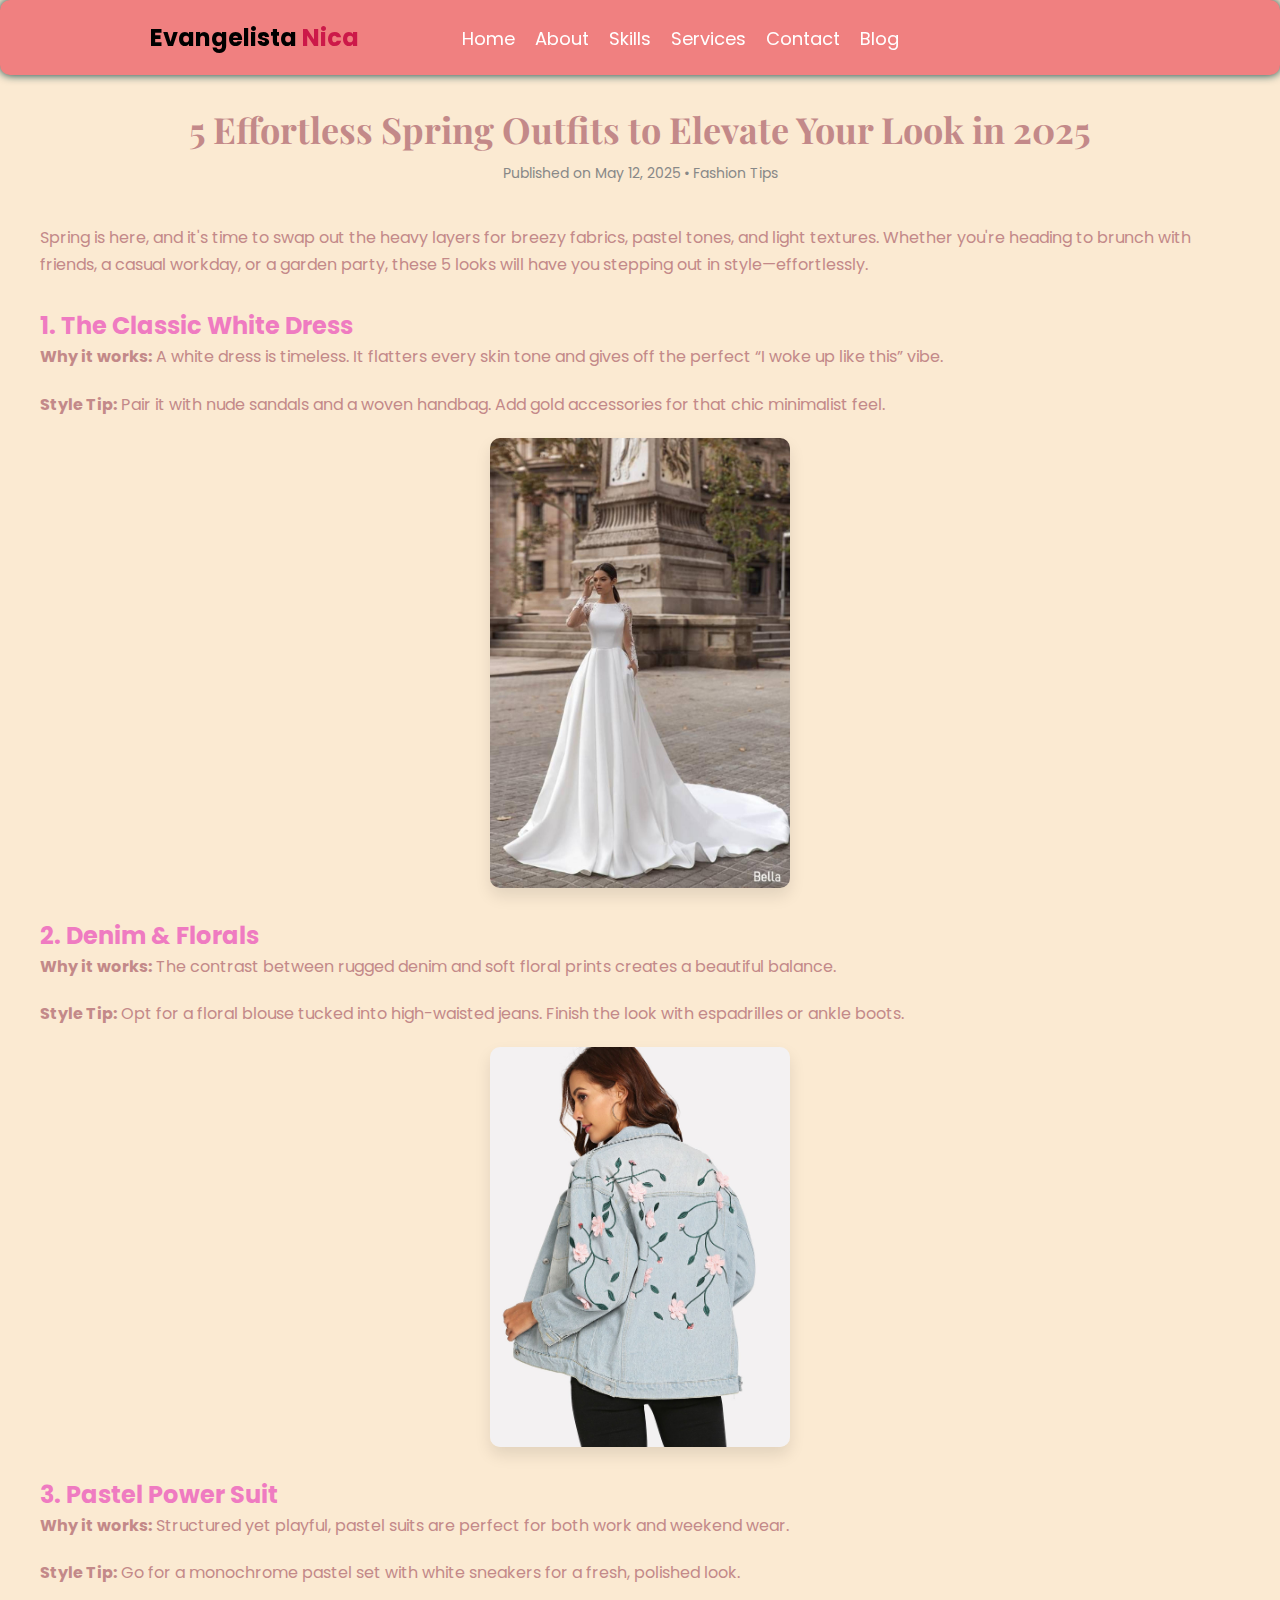
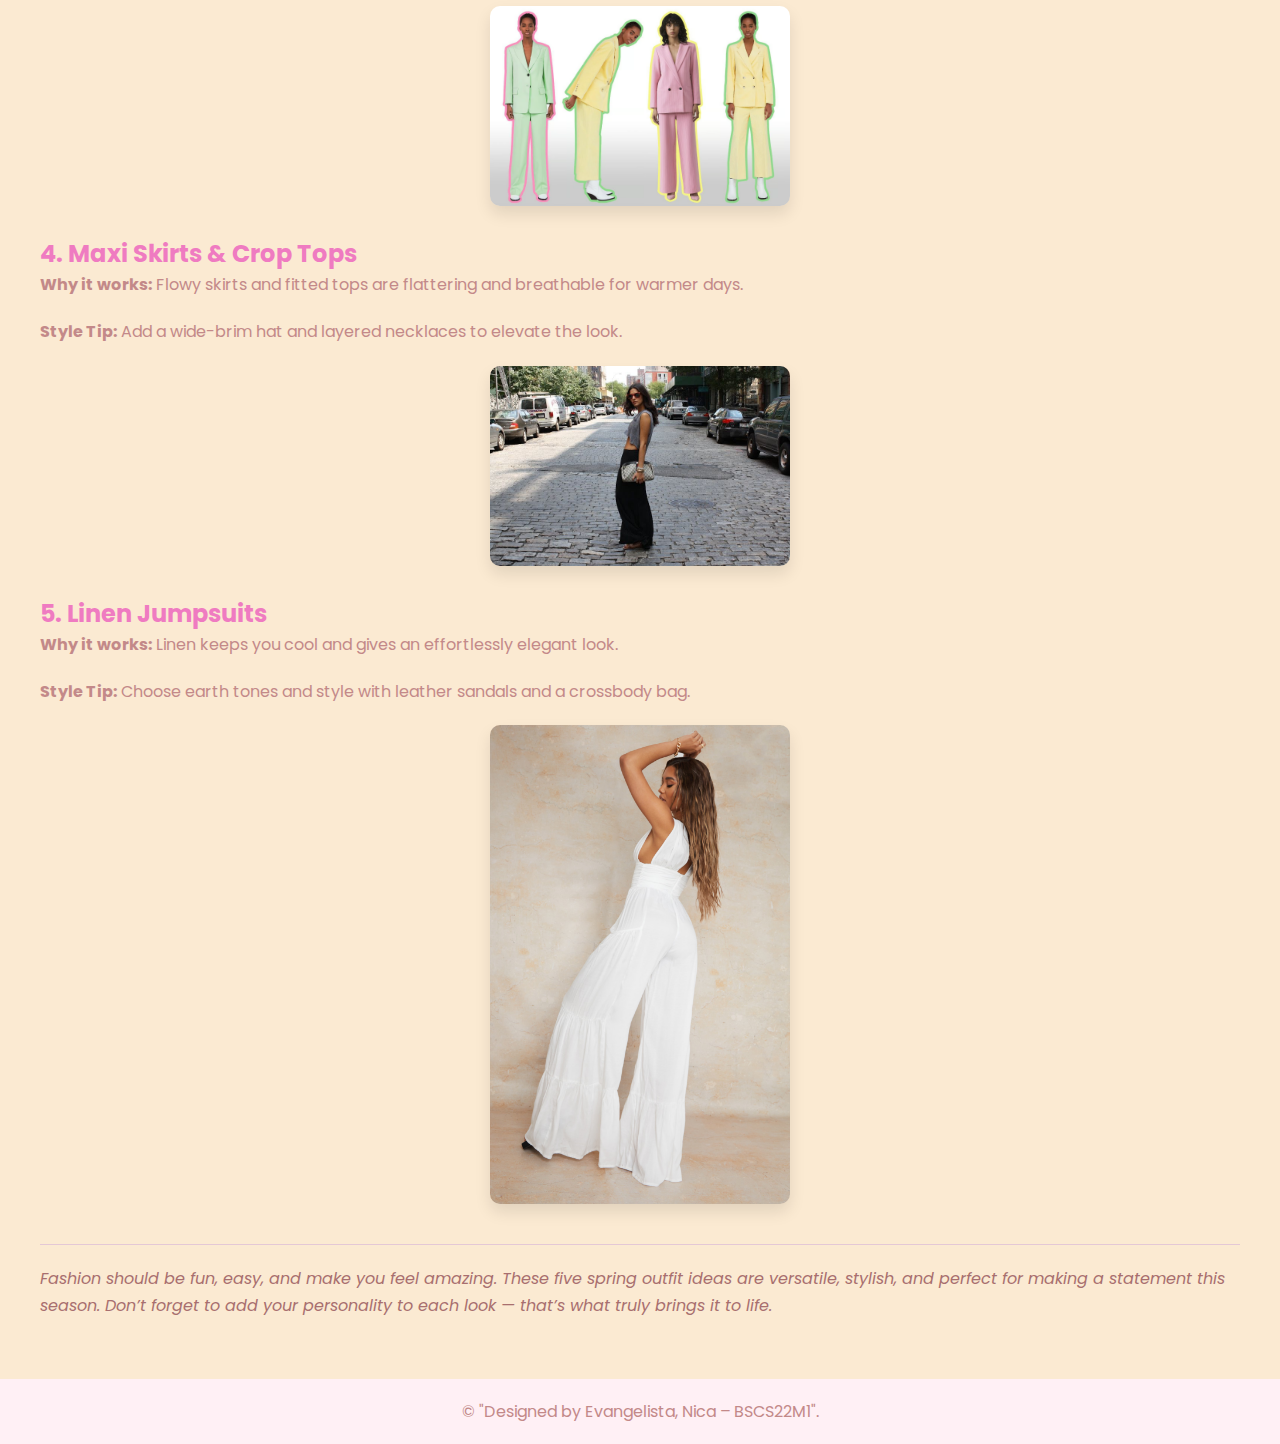
<file: nica_final_project-main/nica_portfolio-main (1)/nica_portfolio-main/nica_portfolio-main/portfolio/blog.html>
<!DOCTYPE html>
<html lang="en">
<head>
    <meta charset="UTF-8">
    <meta name="viewport" content="width=device-width, initial-scale=1.0">
    <link rel="stylesheet" href="https://cdnjs.cloudflare.com/ajax/libs/font-awesome/6.7.2/css/all.min.css">
    <link href="https://fonts.googleapis.com/css2?family=Playfair+Display:wght@500;700&display=swap" rel="stylesheet">
    <link rel="stylesheet" href="css/style.css">
    <title>Nica-Blog</title>
</head>
<body>
    <header>
    <div class="container" id="home">
        <div class="logo">Evangelista <span>Nica</span></div> 
            <label class="main mobile-menu">
            <input class="inp" type="checkbox" />
            <div class="bar">
                <span class="top bar-list"></span>
                <span class="middle bar-list"></span>
                <span class="bottom bar-list"></span>
            </div>
            <section class="menu-container">
                <div class="menu-list"><a href="index.html">Home</a></div>
                <div class="menu-list"><a href="about.html">About</a></div>
                <div class="menu-list"><a href="contact.html">Contact</a></div>
                <div class="menu-list"><a href="skills.html">Skills</a></div>
                <div class="menu-list"><a href="services.html">Services</a></div>
                <div class="menu-list"><a href="blog.html">Blog</a></div>
            </section>
            </label>

            <nav class="desktop-menu">
            <ul class="nav-links" id="nav-links">
                <li><a href="index.html">Home</a></li>
                <li><a href="about.html">About</a></li>
                <li><a href="skills.html">Skills</a></li>
                <li><a href="services.html">Services</a></li>
                <li><a href="contact.html">Contact</a></li>
                <li><a href="blog.html">Blog</a></li>
            </ul>
            </nav>
        </div>
    </header>


    <section class="blog-post-section">
        <div class="container">
            <h1 class="blog-title">5 Effortless Spring Outfits to Elevate Your Look in 2025</h1>
            <p class="blog-date">Published on May 12, 2025 • Fashion Tips</p>

            <div class="blog-content">
            <p>Spring is here, and it's time to swap out the heavy layers for breezy fabrics, pastel tones, and light textures. Whether you're heading to brunch with friends, a casual workday, or a garden party, these 5 looks will have you stepping out in style—effortlessly.</p>

            <h2>1. The Classic White Dress</h2>
            <p><strong>Why it works:</strong> A white dress is timeless. It flatters every skin tone and gives off the perfect “I woke up like this” vibe.</p>
            <p><strong>Style Tip:</strong> Pair it with nude sandals and a woven handbag. Add gold accessories for that chic minimalist feel.</p>
            <img src="whitedress.jpg" alt="White Dress Spring Outfit" class="blog-image">

            <h2>2. Denim & Florals</h2>
            <p><strong>Why it works:</strong> The contrast between rugged denim and soft floral prints creates a beautiful balance.</p>
            <p><strong>Style Tip:</strong> Opt for a floral blouse tucked into high-waisted jeans. Finish the look with espadrilles or ankle boots.</p>
            <img src="denim.jpg" alt="Denim and Floral Spring Outfit" class="blog-image">

            <h2>3. Pastel Power Suit</h2>
            <p><strong>Why it works:</strong> Structured yet playful, pastel suits are perfect for both work and weekend wear.</p>
            <p><strong>Style Tip:</strong> Go for a monochrome pastel set with white sneakers for a fresh, polished look.</p>
            <img src="pastelpower.jpg" alt="Pastel Suit Outfit" class="blog-image">

            <h2>4. Maxi Skirts & Crop Tops</h2>
            <p><strong>Why it works:</strong> Flowy skirts and fitted tops are flattering and breathable for warmer days.</p>
            <p><strong>Style Tip:</strong> Add a wide-brim hat and layered necklaces to elevate the look.</p>
            <img src="croptop.jpg" alt="Maxi Skirt and Crop Top Outfit" class="blog-image">

            <h2>5. Linen Jumpsuits</h2>
            <p><strong>Why it works:</strong> Linen keeps you cool and gives an effortlessly elegant look.</p>
            <p><strong>Style Tip:</strong> Choose earth tones and style with leather sandals and a crossbody bag.</p>
            <img src="LinenJumpsuits.jpg" alt="Linen Jumpsuit Outfit" class="blog-image">

            <div class="blog-conclusion">
                <p>Fashion should be fun, easy, and make you feel amazing. These five spring outfit ideas are versatile, stylish, and perfect for making a statement this season. Don’t forget to add your personality to each look — that’s what truly brings it to life.</p>
            </div>
            </div>
        </div>
    </section>

    <footer>
    <div class="footer-content">
        <p>&copy; "Designed by Evangelista, Nica – BSCS22M1".</p>
    </div>
    </footer>
</body>
</html>
</file>
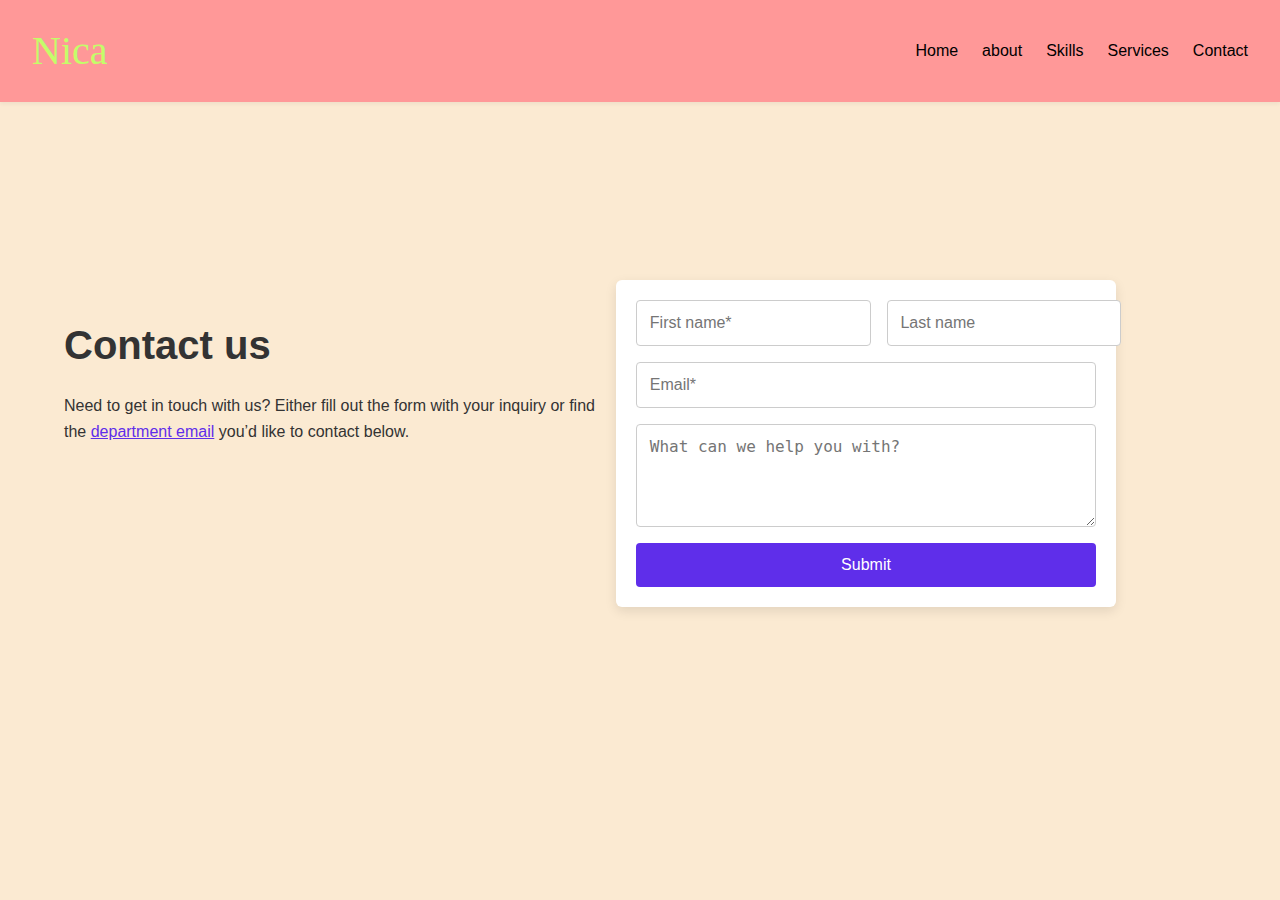
<file: nica_final_project-main/nica_portfolio-main (1)/nica_portfolio-main/nica_portfolio-main/portfolio/collabme.html>
<!DOCTYPE html>
<html lang="en">
<head>
  <meta charset="UTF-8" />
  <meta name="viewport" content="width=device-width, initial-scale=1.0"/>
  <title>Contact Us - Privy</title>
  <link rel="stylesheet" href="css/collabme.css" />
</head>
<body>
  <header class="navbar">
    <div class="logo">Nica</div>
    <nav>
      <ul class="nav-links">
        <li><a href="index.html">Home</a></li>
        <li><a href="about.html">about</a></li>
        <li><a href="services.html">Skills</a></li>
        <li><a href="services.html">Services</a></li>
        <li><a href="contact.html">Contact</a></li>
      </ul>
    </nav>
    
  </header>

  <main class="contact-section">
    <div class="contact-text">
      <h1>Contact us</h1>
      <p>
        Need to get in touch with us? Either fill out the form with your inquiry or find the
        <a href="#">department email</a> you’d like to contact below.
      </p>
    </div>
    <div class="contact-form-card">
      <form>
        <div class="form-row">
          <input type="text" placeholder="First name*" required />
          <input type="text" placeholder="Last name" />
        </div>
        <input type="email" placeholder="Email*" required />
        <textarea placeholder="What can we help you with?" rows="4"></textarea>
        <button type="submit" class="submit-btn">Submit</button>
      </form>
    </div>
  </main>
</body>
</html>
</file>
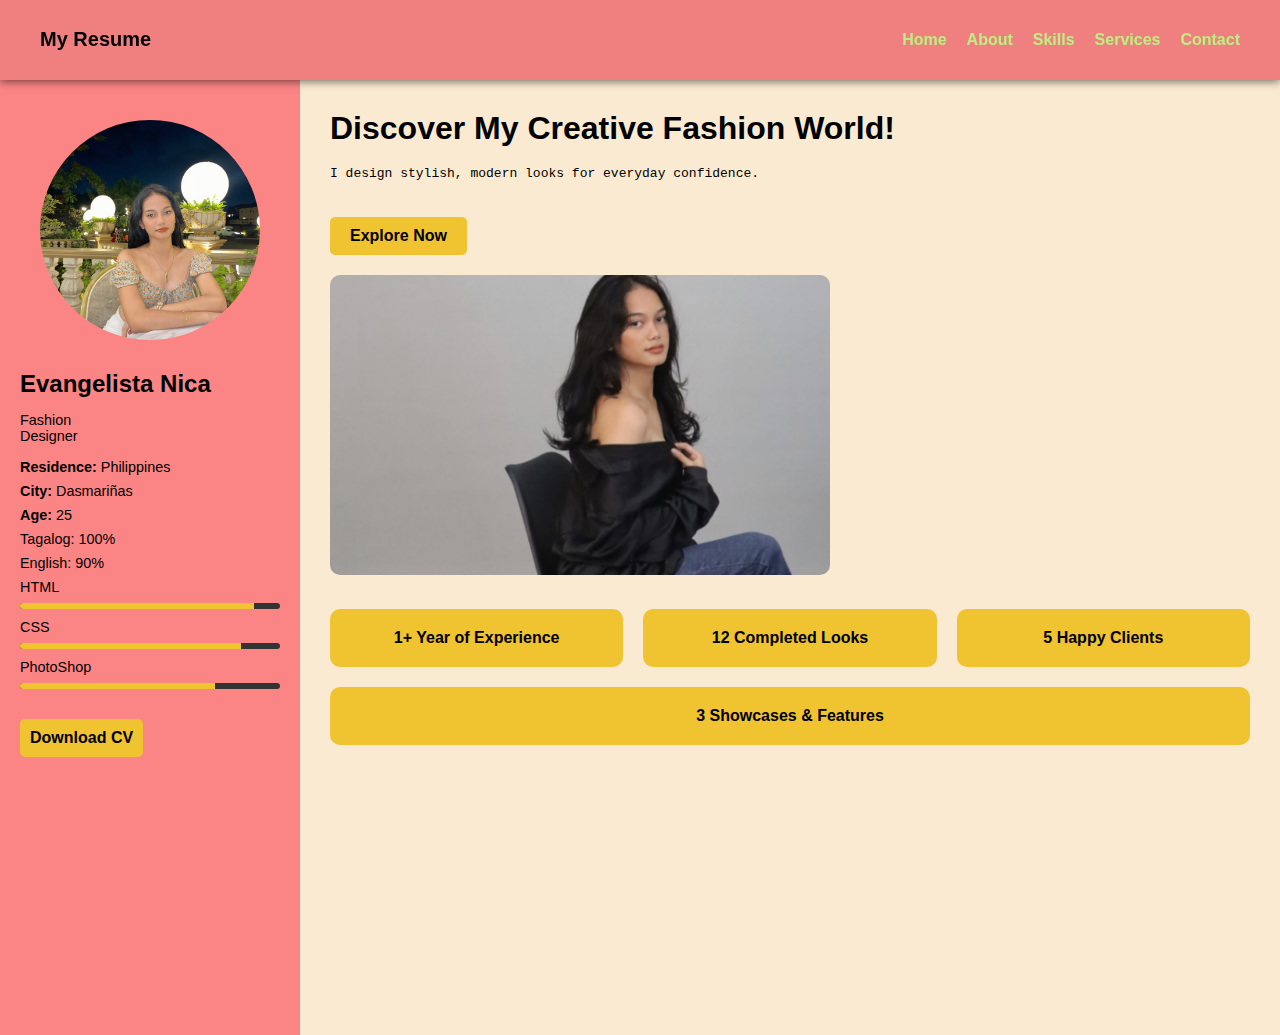
<file: nica_final_project-main/nica_portfolio-main (1)/nica_portfolio-main/nica_portfolio-main/portfolio/resume.html>
<!DOCTYPE html>
<html lang="en">
<head>
  <meta charset="UTF-8" />
  <meta name="viewport" content="width=device-width, initial-scale=1.0"/>
  <title>Evangelista, Nica</title>
  <link rel="stylesheet" href="css/resume.css" />
</head>
<body>

  <div class="navbar animate">
    <div class="nav-container">
      <h1 class="logo">My Resume</h1>

      <!-- Burger icon -->
      <div class="menu-toggle" id="menu-toggle">☰</div>

      <ul class="nav-links" id="nav-links">
        <li><a href="index.html">Home</a></li>
        <li><a href="about.html">About</a></li>
        <li><a href="skills.html">Skills</a></li>
        <li><a href="services.html">Services</a></li>
        <li><a href="contact.html">Contact</a></li>
      </ul>
    </div>
  </div>

  <div class="container">
    <aside class="sidebar fade-in">
      <div class="profile">
        <img src="nica.jpg" alt="Profile Photo" class="profile-img" />
        <h2>Evangelista Nica</h2>
        <p>Fashion<br>Designer</p>
      </div>
      <div class="info">
        <p><strong>Residence:</strong> Philippines</p>
        <p><strong>City:</strong> Dasmariñas</p>
        <p><strong>Age:</strong> 25</p>
        <div class="languages">
          <p>Tagalog: 100%</p>
          <p>English: 90%</p>
        </div>
        <div class="skills">
          <p>HTML</p><div class="bar"><div class="fill" style="width: 90%"></div></div>
          <p>CSS</p><div class="bar"><div class="fill" style="width: 85%"></div></div>
          <p>PhotoShop</p><div class="bar"><div class="fill" style="width: 75%"></div></div>
        </div>
        <a href="#" class="btn">Download CV</a>
      </div>
    </aside>

    <main class="main-content">
      <section class="hero animate">
        <div class="text">
          <h1>Discover My Creative Fashion World!</h1>
          <p><code>I design stylish, modern looks for everyday confidence.</code></p>
          <a href="#" class="btn-yellow">Explore Now</a>
        </div>
        <div class="hero-img">
          <img src="fashion5.jpg" alt="Hero Image" />
        </div>
      </section>

      <section class="stats fade-in">
        <div><strong>1+</strong> Year of Experience</div>
        <div><strong>12</strong> Completed Looks</div>
        <div><strong>5</strong> Happy Clients</div>
        <div><strong>3</strong> Showcases & Features</div>
      </section>

      <section class="services fade-in">
        <h2>My Services</h2>
        <div class="cards">
          <div class="card">
            <h3>Custom Clothing Design</h3>
            <p>Tailored elegance made just for you...</p>
            <a href="contact.html">Contact me</a>
          </div>
          <div class="card">
            <h3>Draping Techniques</h3>
            <p>Great design means nothing without great fit...</p>
            <a href="contact.html">Contact me</a>
          </div>
          <div class="card">
            <h3>Garment Fitting and Alteration</h3>
            <p>We offer precise fitting and expert alterations...</p>
            <a href="contact.html">Contact me</a>
          </div>
        </div>
      </section>
    </main>
  </div>

  <script src="javascript/resume.js"></script>
</body>
</html>
</file>
<file: nica_final_project-main/nica_portfolio-main (1)/nica_portfolio-main/nica_portfolio-main/portfolio/css/style.css>
@import url("https://fonts.googleapis.com/css2?family=Poppins:wght@400;600;700&display=swap");

* {
  margin: 0;
  padding: 0;
  box-sizing: border-box;
}

body {
  font-family: 'Poppins', sans-serif;
  background-color: #fbead2;
  color: #000000;
  padding: 0px;
}

.container {
  width: 100%;
  max-width: 1200px;
  margin: auto;
}

header {
  display: flex;
  justify-content: space-between;
  align-items: center; 
  padding: 20px 30px;
  position: sticky;
  top: 0;
  background: lightcoral;
  z-index: 1000;
  border-radius: 10px;
  box-shadow: #003c3d 0px 0px 10px;
} 

.head-text {
  font-size: 35px;
  font-style: italic;
  font-weight: bold;
  font-family: 'Playfair Display', serif;
  text-align: center;
  color: #c38989;
  margin-top: 0;
  margin-bottom: 0;
  padding-top: 0;
  padding-bottom: 0;
}

.logo {
  font-size: 24px;
  font-weight: bold;
  padding-left: 110px; 
  color: #000000;
}

.logo span {
  color: #cc1949;
}

.inp {
  display: none;
}

/* Hamburger Bar Styles */
.bar {
  display: inline-flex;
  flex-direction: column;
  justify-content: space-between;
  width: 30px;
  height: 25px;
  cursor: pointer;
  z-index: 1001;
  position: relative;
}

.bar-list {
  display: block;
  height: 3px;
  background-color: rgb(3, 3, 3);
  margin: 4px 0;
  border-radius: 2px;
  transition: all 0.3s ease;
}

/* Animate to X when checked */
.inp:checked + .bar .top {
  transform: rotate(45deg) translate(5px, 5px);
}
.inp:checked + .bar .middle {
  opacity: 0;
}
.inp:checked + .bar .bottom {
  transform: rotate(-45deg) translate(6px, -6px);
}

/* Menu Container */
.menu-container {
  display: none;
  flex-direction: column;
  position: absolute;
  top: 60px;
  right: 0;
  width: 200px;
  border-radius: 5px;
  box-shadow: none;
  background-color: transparent;
  z-index: 1000;
}


.menu-list {
  border-bottom: 1px solid #444;
}

.menu-list a {
  display: block;
  padding: 22px 20px;
  color: inherit;
  text-decoration: none;
  background: transparent;
}


/* Show menu when checkbox is checked */
.inp:checked ~ .menu-container {
  display: flex;
}
.desktop-menu,
.main {
  position: fixed; /* or sticky if you want it to scroll into view */
  top: 20px;
  width: 100%;
}
/* Desktop styles */
@media screen and (min-width: 768px) {
  .mobile-menu {
    display: none;
  }

  .desktop-menu {
    display: block;
    position: fixed;
    top: 20px;
    width: 100%;
  }

  .desktop-menu .nav-links {
    display: flex;
    justify-content: center;
    list-style: none;
    padding: 10px 0;
    position: sticky;
  }

  .desktop-menu .nav-links li {
    margin: 990px 10px;
  }

  .desktop-menu .nav-links a {
    color: white;
    text-decoration: none;
    font-size: 18px;
  }
}.inp {
  display: none;
}

/* Hamburger Bar Styles */
.bar {
  display: inline-flex;
  flex-direction: column;
  justify-content: space-between;
  width: 30px;
  height: 30px;
  cursor: pointer;
  z-index: 1001;
  position: relative;
}

.bar-list {
  display: block;
  height: 5px; /* increased from 3px to 5px for boldness */
  background-color: white;
  margin: 4px 0;
  border-radius: 3px; /* optional: keeps it smooth */
  transition: all 0.3s ease;
}


/* Animate to X when checked */
.inp:checked + .bar .top {
  transform: rotate(45deg) translate(5px, 5px);
}
.inp:checked + .bar .middle {
  opacity: 0;
}
.inp:checked + .bar .bottom {
  transform: rotate(-35deg) translate(6px, -6px);
}

/* Menu Container */
.menu-container {
  display: none;
  flex-direction: column;
  position: absolute;
  top: 60px;
  right: 0;
  background-color: #333;
  width: 200px;
  border-radius: 5px;
  box-shadow: 0 4px 6px rgba(0,0,0,0.3);
  z-index: 1000;
}

.menu-list {
  border-bottom: 1px solid #444;
}

.menu-list a {
  display: block;
  padding: 12px 20px;
  color: white;
  text-decoration: none;
}

/* Show menu when checkbox is checked */
.inp:checked ~ .menu-container {
  display: flex;
}

/* Desktop styles */
@media screen and (min-width: 768px) {
  .mobile-menu {
    display: none;
  }

  .desktop-menu {
    display: block;
    position: fixed;
    top: 0;
    width: 100%;
  }

.desktop-menu .nav-links {
  display: flex;
  align-items: center;
  list-style: none;
  margin: 0;
  padding: 0;
}

  .desktop-menu .nav-links li {
    margin: 25px 10px;
  }

  .desktop-menu .nav-links a {
    color: white;
    text-decoration: none;
    font-size: 18px;
  }
}


html {
  scroll-behavior: smooth;
}

.fashion-grid {
  width: auto;
  display: grid;
  grid-template-columns: repeat(3, 1fr);
  gap: 15px;
  margin: 0;
  padding: 0; 
  border-radius: 10px;
  animation: appear 5s linear;
}

@keyframes appear {
  from{
    opacity: 0;
    scale: 0.5;
  }

  to{
    opacity: 1;
    scale: 1;
  }
}

.fashion-grid > img{
  display: flex;
  justify-content: center;
  align-items: center;
}

.img4{
  grid-column: span 1;
  width: 220px;
  height: 290px;
  object-fit: cover;
  border-radius: 10px;
}

.img4:hover{
  transform: scale(1.1);
  transition: 1s;
}

.img6{
  grid-column: span 1;
  width: 220px;
  height: 260px;
  object-fit: cover;
  border-radius: 10px;
}

.img6:hover{
  transform: scale(1.1);
  transition: 1s;
}

.img2{
  grid-column: span 1;
  width: 220px;
  height: 280px;
  object-fit: cover;
  border-radius: 10px;
}

.img2:hover{
  transform: scale(1.1);
  transition: 1s;
}

.img1{
  grid-column: span 1;
  width: 220px;
  height: 280px;
  object-fit: cover;
  border-radius: 10px;
  margin-top: 20px;
}

.img1:hover{
  transform: scale(1.1);
  transition: 1s;
}

.img3{
  grid-column: span 1;
  width: 220px;
  height: 300px;
  object-fit: cover;
  border-radius: 10px;
}

.img3:hover{
  transform: scale(1.1);
  transition: 1s;
}

.img5{
  grid-column: span 1;
  width: 220px;
  height: 280px;
  object-fit: cover;
  border-radius: 10px;
  margin-top: 20px;
}

.img5:hover{
  transform: scale(1.1);
  transition: 1s;
}

.hero {
  display: flex;
  justify-content: center; /* Center horizontally */
  align-items: flex-start; /* Align to the top */
  flex-direction: column;
  text-align: center;
  box-sizing: border-box;
}

.head-text {
  margin: 0;
  padding: 0;
}

.fashion-grid {
  margin: 0;
  padding: 0;
}

.hero-content {
  display: flex;
  justify-content: center; /* Center horizontally */
  align-items: flex-start; /* Align items to the top */
  flex-wrap: wrap;
  gap: 40px;
  width: 100%;
  height: 100px; /* Ensure it takes full height of the viewport */
  padding-top: 5px; /* Optional: adds space at the top */
}


.hero-text {
  flex: 1;
  text-align: left;
  justify-content: center;
  align-items: center;
  padding: 20px;
  border-radius: 20px;

  background: rgba(255, 255, 255, 0.15);
  backdrop-filter: blur(10px);
  -webkit-backdrop-filter: blur(10px);
  border: 1px solid rgba(255, 255, 255, 0.3);
  box-shadow: 0 4px 30px rgba(0, 0, 0, 0.1);
}

.about-content{
  display: flex;
  justify-content: center;
  align-items: center;
  gap: 50px;
  width: 100%;
  max-width: 1200px;
  margin: auto;
  padding: 90px 10px 10px 10px;

}

.aboutme{
  font-size: 50px;
  text-align: left;
  justify-content: left;
}

.about {
  height: 100%;
  display: flex;
  align-items: center;
  justify-content: center;
}

.about-container {
  display: flex;
  align-items: center;
  justify-content: center;
  flex-wrap: wrap;
  gap: 50px;
}

.about-image img {
  width: 300px;
  height: 400px;
  object-fit: cover;
  border-radius: 20px;
  box-shadow: 0 10px 20px rgba(0, 0, 0, 0.1);
}

.aboutme {
  font-size: 50px;
  font-weight: bold;
  font-family: 'Playfair Display', serif;
  margin-bottom: 20px;
  color: #c38989;
}

.hero{
  display: flex;
  justify-content: center;
  align-items: center;
  flex-direction: column;
  text-align: center;
  box-sizing: border-box;
}

.hero-text h1 {
  font-size: 36px;
}

.hero-text h2 {
  font-size: 30px;
  margin: 0px;
}

.hero-text p {
  margin: 20px 0;
  max-width: 900px;
}

.green {
  color: #FF90BB;
}

.social-icons {
  margin: 20px 0;
}

.social-icons a {
  color: #FF90BB;
  background: rgba(255, 240, 245, 0.5);
  margin-right: 15px;
  font-size: 20px;
  transition: color 0.3s;
  border-radius: 50%;
  padding: 10px 15px 10px 15px;
}

.social-icons a:hover {
  color: #fff;
  background-color: #ff758f ;
  transition: 1s;
}

.skills-section {
  display: flex;
  align-items: center;
  justify-content: space-between;
  width: 100%;
  max-width: 1200px;
  margin: auto;
  padding: 70px 10px 81px 60px;
  flex-wrap: wrap;
}

.skills-left {
  flex: 1;
  max-width: 600px;
}

.skills-left h4 {
  color: #1d5658;
  margin-bottom: 5px;
  font-family: 'Playfair Display', serif;
}

.skills-left h2 {
  font-size: 36px;
  margin-bottom: 15px;
}

.skills-left p {
  font-size: 16px;
  line-height: 1.6;
  color: #555;
  margin-bottom: 30px;
}

.skills-grid {
  display: grid;
  grid-template-columns: repeat(3, 1fr);
  gap: 30px;
  justify-items: center;
  padding: 40px;
}

.skill {
  background: rgba(255, 240, 245, 0.5);
  padding: 80px 85px;
  border-radius: 50px;
  text-align: center;
  font-weight: bold;
  color: #c38989;
  box-shadow: 0 0 15px rgba(255, 192, 203, 0.5);
  animation: floatColor 4s ease-in-out infinite;
  transition: transform 0.3s;
}


.skill:hover {
  transform: translateY(-10px);
  box-shadow: 0 0 25px rgba(255, 105, 180, 0.6);
}

@keyframes floatColor {
  0% {
    transform: translateY(0px);
    background-color: #fff0f5;
    color: #c38989;
  }
  50% {
    transform: translateY(-10px);
    background-color: #ffe0f0;
    color: #ff90bb;
  }
  100% {
    transform: translateY(0px);
    background-color: #fff0f5;
    color: #c38989;
  }
}
.skill svg {
  width: 100%;
  height: 100%;
  transform: rotate(-90deg);
}

.skill circle {
  fill: none;
  stroke: #e0f2f1;
  stroke-width: 10;
  stroke-dasharray: 220;
  stroke-dashoffset: 30;
  transition: stroke-dashoffset 0.5s ease;
  stroke-linecap: round;
}

.skill span {
  position: absolute;
  top: 50%;
  left: 50%;
  transform: translate(-50%, -50%);
  font-weight: bold;
  color: #003c3d;
}

.skills-right {
  flex: 1;
  display: flex;
  justify-content: center;
}

.skills-right img {
  max-width: 100%;
  width: 400px;
  height: auto;
  border-radius: 50%;
  background-color: #e6f2f2;
  padding: 10px;
  margin-left: 40px;
  box-shadow: 0 0 20px 5px rgba(255, 182, 193, 0.6);
}

.services-container {
  padding: 21px 20px 140px 20px;  
  text-align: center;
}

.services-title {
  font-size: 36px;
  font-weight: 700;
  font-family: 'Playfair Display', serif;
  color: #333;
  margin-bottom: 10px;
}

.services-description {
  font-size: 18px;
  color: #444;
  line-height: 1.7;
  max-width: 800px;
  margin: 0 auto 50px;
}

.services-grid {
  display: grid;
  grid-template-columns: repeat(auto-fit, minmax(250px, 1fr));
  gap: 30px;
  justify-items: center;
}

.service-card {
  background: #fff;
  border-radius: 10px;
  padding: 40px 30px;
  box-shadow: 0 0 15px rgba(0, 0, 0, 0.05);
  max-width: 320px;
  text-align: center;
  transition: transform 0.3s ease, box-shadow 0.3s ease;
}

.service-card:hover {
  transform: translateY(-8px);
  box-shadow: 0 0 30px rgba(255, 105, 180, 0.3);
}

.service-header {
  background-color: #e91e63;
  color: white;
  padding: 12px;
  font-size: 18px;
  font-weight: bold;
  margin: -40px -30px 20px -30px;
  border-top-left-radius: 10px;
  border-top-right-radius: 10px;
}

.service-icon {
  width: 90px;
  height: 60px;
  margin-bottom: 20px;
}

.service-card p {
  font-size: 15px;
  color: #555;
  line-height: 1.6;
}

section.animate {
  opacity: 0;
  transition: opacity 1s ease-in-out;
}

section.animate.in {
  opacity: 1;
}

.nav-toggle {
  display: block;
  font-size: 24px;
  color: inherit;
  cursor: pointer;
  position: relative;
}

@media screen and (max-width: 768px) {
  .nav-toggle {
    display: block;
  }

  .nav-links {
    position: absolute;
    top: 70px;
    right: 20px;
    background: #fff;
    flex-direction: column;
    padding: 10px;
    display: none;
  }

  .nav-links.show {
    display: flex;
  }

  .nav-links li {
    margin-bottom: 10px;
  }
}

.button-wrapper {
  display: flex;
  justify-content: flex-end;
  gap: 20px;
  padding: 0px 95px 0px 0px;
  margin-top: 0px;
  margin-bottom: 94px;
  margin-right: 90px;
  animation: fadeInUp 1s ease-out;
}

.button-wrapper button {
  padding: 10px 50px;
  font-size: 16px;
  background-color: #f0c330;
  border: none;
  border-radius: 6px;
  box-shadow: 0 4px 12px rgba(0, 0, 0, 0.2);
  cursor: pointer;
  transition: transform 0.3s ease, box-shadow 0.3s ease;
}

.button-wrapper button a {
  text-decoration: none;
  color: #000;
  font-weight: bold;
}

.button-wrapper button:hover {
  transform: translateY(-3px);
  box-shadow: 0 8px 18px rgba(240, 195, 48, 0.4);
}

@keyframes fadeInUp {
  from {
    opacity: 0;
    transform: translateY(30px);
  }
  to {
    opacity: 1;
    transform: translateY(0);
  }
}



.contact-section {
  padding: 40px 16px;
  max-width: 1200px;
  margin: auto;
  width: 100%;
}

.contact-header {
  text-align: center;
  margin-bottom: 30px;
}

.contact-header p {
  font-size: 14px;
  color: #888;
  margin-bottom: 10px;
}

.contact-header h1 {
  font-size: 28px;
  font-weight: bold;
}

.contact-info {
  display: flex;
  flex-direction: column;
  align-items: center;
  gap: 20px;
  margin-bottom: 40px;
  width: 100%;
}

.info-box {
  text-align: center;
  width: 100%;
  max-width: 300px;
}

.info-box i {
  font-size: 30px;
  color: #333;
  margin-bottom: 10px;
}

.info-title {
  font-weight: bold;
  margin: 5px 0;
}

.contact-form-container {
  display: flex;
  flex-direction: column;
  gap: 30px;
  width: 100%;
}

.form-text,
.form-image,
form {
  width: 100%;
}

.form-text h2 {
  font-size: 22px;
  margin-bottom: 10px;
}

.form-text p {
  margin-bottom: 20px;
}

form {
  display: flex;
  flex-direction: column;
}

form input,
form textarea {
  padding: 10px;
  margin-bottom: 15px;
  border: 1px solid #ccc;
  border-radius: 4px;
  width: 100%;
}

form textarea {
  resize: vertical;
  height: 100px;
}

form button {
  padding: 10px;
  border: none;
  background-color: #333;
  color: #fff;
  border-radius: 4px;
  cursor: pointer;
}

.form-image {
  text-align: center;
}

.form-image img {
  max-width: 100%;
  height: 500px;
}

form input,
form textarea {
  transition: all 0.3s ease;
  box-shadow: 0 2px 5px rgba(0,0,0,0.1);
}

form input:focus,
form textarea:focus {
  border-color: #c38989;
  outline: none;
  box-shadow: 0 0 5px #c38989;
}

form button {
  background-color: #c38989;
  transition: background-color 0.3s ease;
}

form button:hover {
  background-color: #a86f6f;
}

/* Info box icons styling */
.info-box i {
  color: #c38989;
  transition: transform 0.3s ease;
}

.info-box:hover i {
  transform: scale(1.2);
}

/* Responsive form image styling */
.form-image img {
  border-radius: 10px;
  box-shadow: 0 4px 10px rgba(0,0,0,0.1);
  object-fit: cover;
}

@media (min-width: 768px) {
  .contact-info {
    flex-direction: row;
    justify-content: space-around;
  }

  .contact-form-container {
    flex-direction: row;
    align-items: flex-start;
    justify-content: space-between;
  }

  .form-text,
  .form-image,
  form {
    flex: 1 1 48%;
    max-width: 48%;
  }
}

.fade-in {
  opacity: 0;
  transform: translateY(20px);
  animation: fadeIn 1.5s ease forwards;
}

@keyframes fadeIn {
  from { opacity: 0; transform: translateY(20px); }
  to { opacity: 1; transform: translateY(0); }
}

.fade-in {
  animation: fadeIn 1.5s ease forwards;
}


footer {
  background-color: #fff0f5;
  text-align: center;
  padding: 20px;
  margin-top: 10px;
  color: #c38989;
}

@media screen and (max-width: 1024px) {
  .container {
    width: 95%;
  }

  .hero {
    padding-left: 0;
  }

  .skills-section {
    flex-direction: column;
    align-items: center;
    padding: 60px 20px;
  }

  .skills-left,
  .skills-right {
    max-width: 100%;
  }

  .skills-right img {
    margin-left: 0;
  }
}

@media screen and (max-width: 768px) {
  .head-text {
    font-size: 20px;
    padding-left: 0;
  }

  .hero-text h1 {
    font-size: 28px;
  }

  .hero-text h2 {
    font-size: 24px;
  }

  .hero-text p {
    font-size: 14px;
  }

  .hero {
    padding: 0 20px;
  }

  .about-content {
    flex-direction: column;
  }

  .about-image img {
    width: 100%;
    height: auto;
  }

  .skills-grid {
    grid-template-columns: repeat(2, 1fr);
    padding: 20px;
  }

  .fashion-grid {
    grid-template-columns: repeat(2, 1fr);
    padding: 20px;
  }

  .img1, .img2, .img3, .img4, .img5, .img6 {
    width: 100%;
    height: auto;
  }

  .services-grid {
    grid-template-columns: 1fr;
  }

  .service-card {
    width: 100%;
  }
}

@media screen and (max-width: 480px) {
  .hero-text h1 {
    font-size: 22px;
  }

  .hero-text h2 {
    font-size: 18px;
  }

  .skills-grid {
    grid-template-columns: 1fr;
    padding: 10px;
  }

  .social-icons a {
    padding: 8px 10px;
    font-size: 16px;
  }

  .fashion-grid {
    grid-template-columns: 1fr;
  }

  .aboutme {
    font-size: 32px;
    text-align: center;
  }

  .skills-left h2,
  .services-title {
    font-size: 28px;
  }

  .services-description {
    font-size: 16px;
  }
}

.blog-post-section {
  background-color:inherit;
  padding: 30px 20px;
  color: #c38989;
  font-family: 'Poppins', sans-serif;
}

.blog-title {
  font-size: 36px;
  font-family: 'Playfair Display', serif;
  margin-bottom: 10px;
  text-align: center;
}

.blog-date {
  font-size: 14px;
  text-align: center;
  margin-bottom: 40px;
  color: #888;
}

.blog-content h2 {
  font-size: 24px;
  color: #ef7bc1;
  margin-top: 30px;
}

.blog-content p {
  font-size: 16px;
  line-height: 1.7;
  margin-bottom: 20px;
}

.blog-image {
  width: 100%;
  max-width: 300px;
  display: block;
  margin: 20px auto;
  border-radius: 10px;
  box-shadow: 0 8px 16px rgba(0,0,0,0.1);
  object-fit: cover ;
}

.blog-conclusion {
  margin-top: 40px;
  padding-top: 20px;
  border-top: 1px solid #e4c8d6;
  font-style: italic;
  color: #a86f6f;
}

@media screen and (max-width: 1024px) {
  .blog-title {
    font-size: 30px;
    padding: 0 20px;
  }

  .blog-content h2 {
    font-size: 22px;
  }

  .blog-content p {
    font-size: 15px;
  }

  .blog-image {
    max-width: 90%;
  }
}

@media screen and (max-width: 768px) {
  .blog-title {
    font-size: 26px;
  }

  .blog-date {
    font-size: 13px;
  }

  .blog-content h2 {
    font-size: 20px;
  }

  .blog-content p {
    font-size: 14px;
  }

  .blog-post-section {
    padding: 40px 15px;
  }
}

@media screen and (max-width: 480px) {
  .blog-title {
    font-size: 22px;
  }

  .blog-content h2 {
    font-size: 18px;
  }

  .blog-content p {
    font-size: 13px;
  }

  .blog-image {
    width: 100%;
    max-width: 100%;
  }

  .blog-conclusion {
    font-size: 14px;
    text-align: center;
  }
}
</file>
<file: nica_final_project-main/nica_portfolio-main (1)/nica_portfolio-main/nica_portfolio-main/portfolio/css/resume.css>
body {
  margin: 0;
  font-family: 'Segoe UI', sans-serif;
  background-color: #fbead2;
  color: #000;
}

/* Navbar */
.navbar {
  width: 100%;
  background-color: lightcoral;
  padding: 15px 0;
  box-shadow: 0 2px 8px rgba(0,0,0,0.5);
  position: sticky;
  top: 0;
  z-index: 1000;
}

.nav-container {
  max-width: 1200px;
  margin: 0 auto;
  padding: 0 20px;
  display: flex;
  justify-content: space-between;
  align-items: center;
  flex-wrap: wrap;
}

.logo {
  font-size: 20px;
  color: #000;
}

.nav-links {
  list-style: none;
  display: flex;
  gap: 20px;
  padding: 0;
  margin: 0;
}

.nav-links li a {
  text-decoration: none;
  color: rgb(188, 240, 128);
  font-weight: bold;
  transition: color 0.3s;
}

.nav-links li a:hover {
  color: #f03030;
}

/* Sidebar + Content Layout */
.container {
  display: flex;
  flex-wrap: wrap;
  min-height: 100vh;
}

.sidebar {
  background: rgb(251, 133, 133);
  padding: 20px;
  width: 260px;
  flex-shrink: 0;
}

.profile img {
  width: 220px;
  height: 220px;
  border-radius: 50%;
  object-fit: cover;
  display: block;
  margin: 0 auto;
  padding: 20px 0;
}

.profile h2 {
  margin: 10px 0 5px;
}

.profile p {
  font-size: 0.9rem;
  color: #000;
}

.info p,
.languages p,
.skills p {
  margin: 8px 0;
  font-size: 0.9rem;
}

/* Skill Bars */
.bar {
  background: #333;
  border-radius: 10px;
  overflow: hidden;
  height: 6px;
  margin-bottom: 10px;
}

.fill {
  background: #f0c330;
  height: 100%;
}

/* Button Style */
.btn {
  display: inline-block;
  margin-top: 20px;
  padding: 10px;
  background: #f0c330;
  color: #000;
  text-decoration: none;
  border-radius: 5px;
  font-weight: bold;
}

.main-content {
  flex: 1;
  padding: 30px;
  min-width: 0;
}

.hero {
  display: flex;
  flex-wrap: wrap;
  justify-content: space-between;
  align-items: center;
  gap: 20px;
}

.hero .text h1 {
  font-size: 2em;
  margin: 0;
}

.hero img {
  width: 500px;
  height: 300px;
  border-radius: 10px;
  object-fit: cover;
}

.hero .btn-yellow {
  display: inline-block;
  margin-top: 20px;
  background: #f0c330;
  color: #000;
  padding: 10px 20px;
  border-radius: 5px;
  font-weight: bold;
  text-decoration: none;
}

.stats {
  display: flex;
  flex-wrap: wrap;
  justify-content: space-around;
  gap: 20px;
  margin: 30px 0;
  text-align: center;
}

.stats div {
  font-size: 1rem;
  color: #000000;
  font-weight: bold;
  background: #f0c330;
  padding: 20px;
  border-radius: 10px;
  flex: 1 1 200px;
  min-width: 150px;
}

/* Services */
.services {
  margin-top: 40px;
}

.cards {
  display: flex;
  flex-wrap: wrap;
  gap: 20px;
}

.card {
  background: #2a2a2a;
  padding: 20px;
  border-radius: 10px;
  flex: 1 1 250px;
}

.card h3 {
  margin-top: 0;
}

.card a {
  color: #f0c330;
  text-decoration: none;
  font-weight: bold;
}

.card a:hover {
  text-decoration: underline;
}

/* Responsive Breakpoints */
@media (max-width: 1024px) {
  .sidebar {
    width: 100%;
  }

  .container {
    flex-direction: column;
  }

  .nav-links {
    gap: 15px;
  }
}

@media (max-width: 768px) {
  .nav-container {
    flex-direction: column;
    align-items: flex-start;
  }

  .nav-links {
    flex-direction: column;
    gap: 10px;
    margin-top: 10px;
  }

  .main-content {
    padding: 20px;
  }

  .profile img {
    width: 150px;
    height: 150px;
  }
}

@media (max-width: 480px) {
  .logo {
    font-size: 18px;
  }

  .hero .text h1 {
    font-size: 1.5em;
  }

  .btn,
  .hero .btn-yellow {
    width: 100%;
    text-align: center;
  }
}

/* Hide menu toggle by default */
.menu-toggle {
  display: none;
  font-size: 24px;
  cursor: pointer;
  color: #f0c330;
  padding-right: 20px;
}

/* Small screen styles */
@media (max-width: 768px) {
  .menu-toggle {
    display: block;
  }

  .nav-links {
    display: none;
    flex-direction: column;
    width: 100%;
    padding-left: 20px;
    padding-right: 20px;
    background-color: #151515;
  }

  .nav-links.show {
    display: flex;
  }
}

.animate {
  opacity: 0;
  transform: translateY(30px);
  transition: all 0.8s ease-out;
}

.animate.visible {
  opacity: 1;
  transform: translateY(0);
}

.fade-in {
  opacity: 0;
  transform: translateY(20px);
  transition: all 0.8s ease-out;
}

.fade-in.visible {
  opacity: 1;
  transform: translateY(0);
}
</file>
<file: nica_final_project-main/nica_portfolio-main (1)/nica_portfolio-main/nica_portfolio-main/portfolio/css/collabme.css>
/* Reset & Base Styles */
* {
  box-sizing: border-box;
  margin: 0;
  padding: 0;
}
body {
  font-family: Arial, sans-serif;
  color: #333;
  background: #fbead2;
  line-height: 1.6;
  padding-bottom: 4rem;
}

/* Navbar */
.navbar {
  display: flex;
  justify-content: space-between;
  align-items: center;
  padding: 1.2rem 2rem;
  background-color: rgb(255, 152, 152);
  box-shadow: 0 2px 4px rgba(0, 0, 0, 0.05);
}

.logo {
  font-family: 'Brush Script MT', cursive;
  font-size: 40px;
  color: #c4fc6a;
}
.nav-links {
  list-style: none;
  display: flex;
  gap: 1.5rem;
}
.nav-links a {
  text-decoration: none;
  color: black;
  font-weight: 500;
}
.auth-buttons {
  display: flex;
  gap: 1rem;
}
.auth-buttons .login {
  color: black;
  text-decoration: none;
}
.auth-buttons .btn {
  background: #5f2eea;
  color: white;
  padding: 0.5rem 1rem;
  border-radius: 4px;
  text-decoration: none;
}

/* Main Contact Section */
.contact-section {
  display: flex;
  justify-content: space-between;
  padding: 3rem 4rem;
  align-items: center;
  flex-wrap: wrap;
}
.contact-text {
  flex: 1;
  max-width: 50%;
}
.contact-text h1 {
  font-size: 2.5rem;
  margin-bottom: 1rem;
}
.contact-text a {
  color: #5f2eea;
  text-decoration: underline;
}

.contact-form-card {
  background: white;
  box-shadow: 0 4px 12px rgba(0,0,0,0.1);
  padding: 20px;
  border-radius: 6px;
  max-width: 500px;
  flex: 1;
  margin-top: 130px;
  margin-right: 100px;
}

form {
  display: flex;
  flex-direction: column;
  gap: 1rem;
}
.form-row {
  display: flex;
  gap: 1rem;
}
.form-row input {
  flex: 1;
}
input,
textarea {
  padding: 0.8rem;
  border: 1px solid #ccc;
  border-radius: 4px;
  font-size: 1rem;
}
.submit-btn {
  background: #5f2eea;
  color: white;
  border: none;
  padding: 0.8rem;
  font-size: 1rem;
  border-radius: 4px;
  cursor: pointer;
}
.submit-btn:hover {
  background: #4a1ed9;
}

@media (max-width: 768px) {
  .contact-section {
    flex-direction: column;
    padding: 2rem;
  }
  .contact-text, .contact-form-card {
    max-width: 100%;
  }
}
</file>
